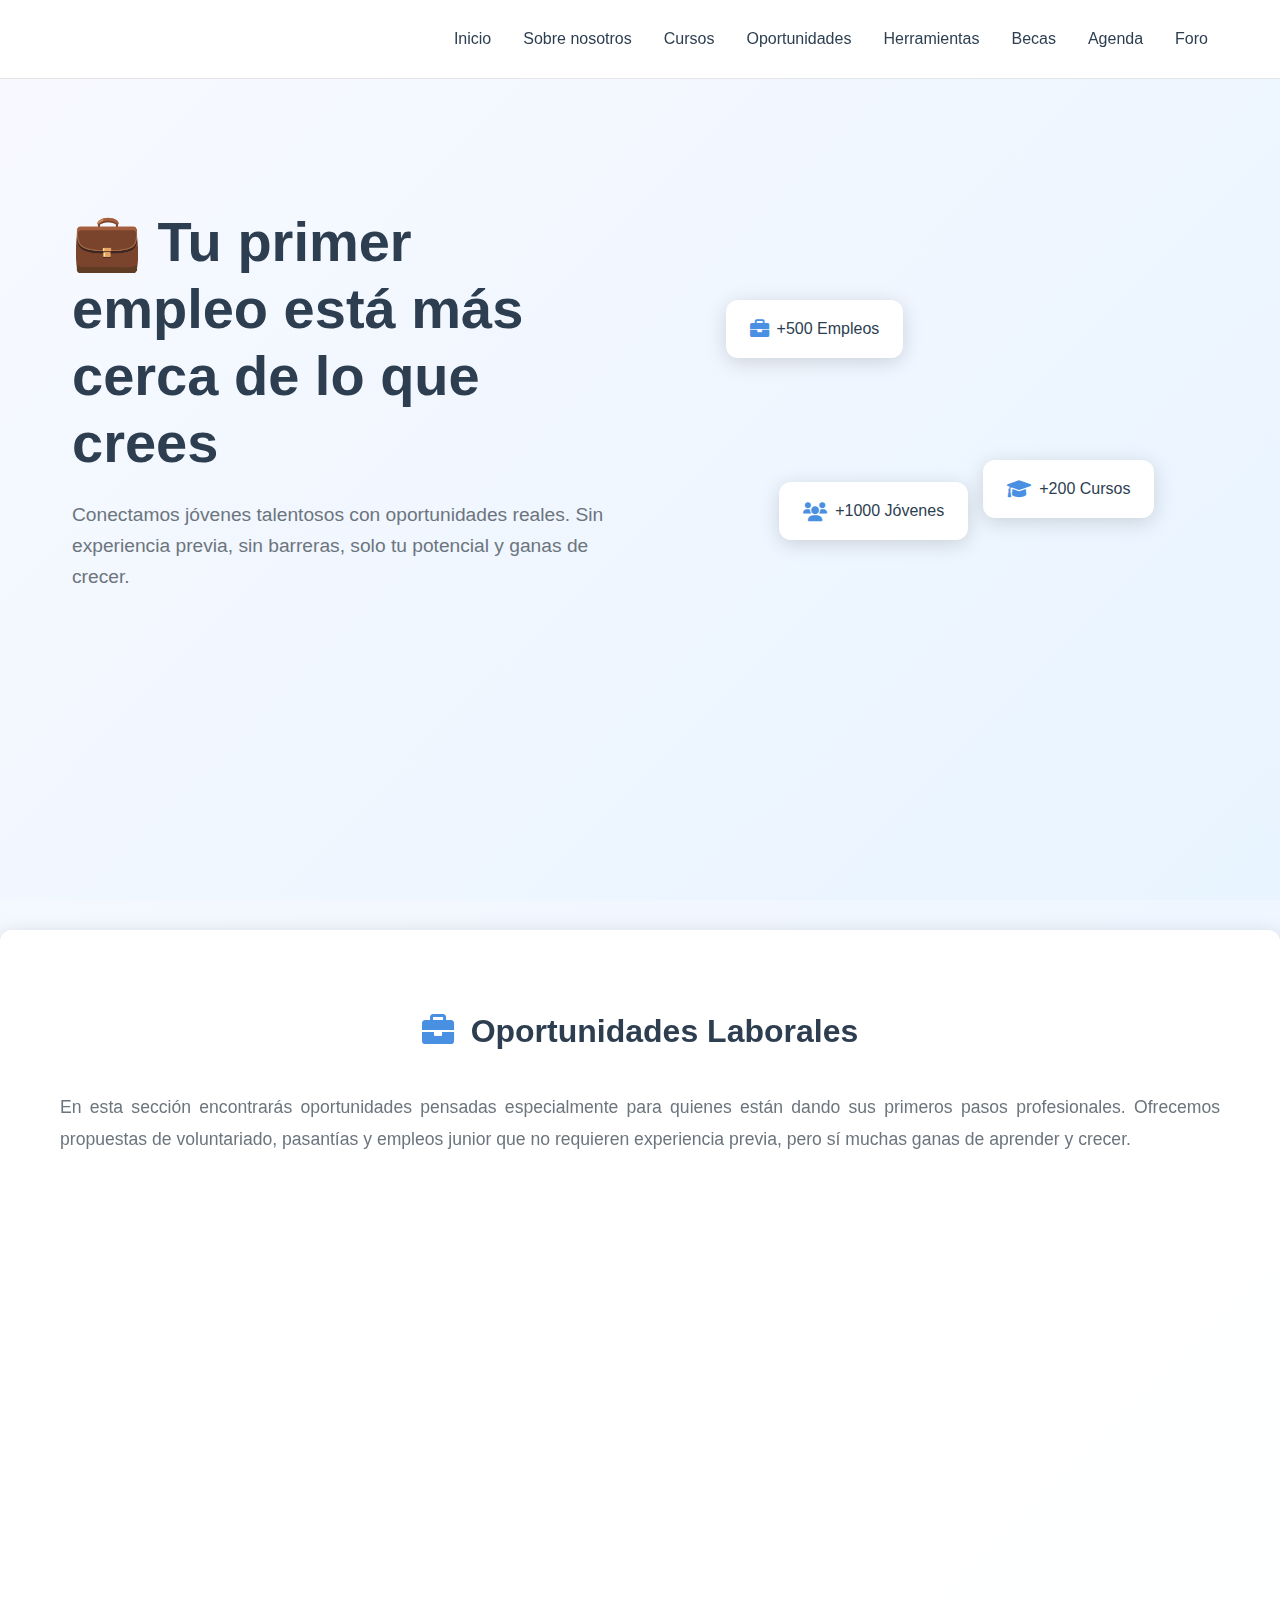
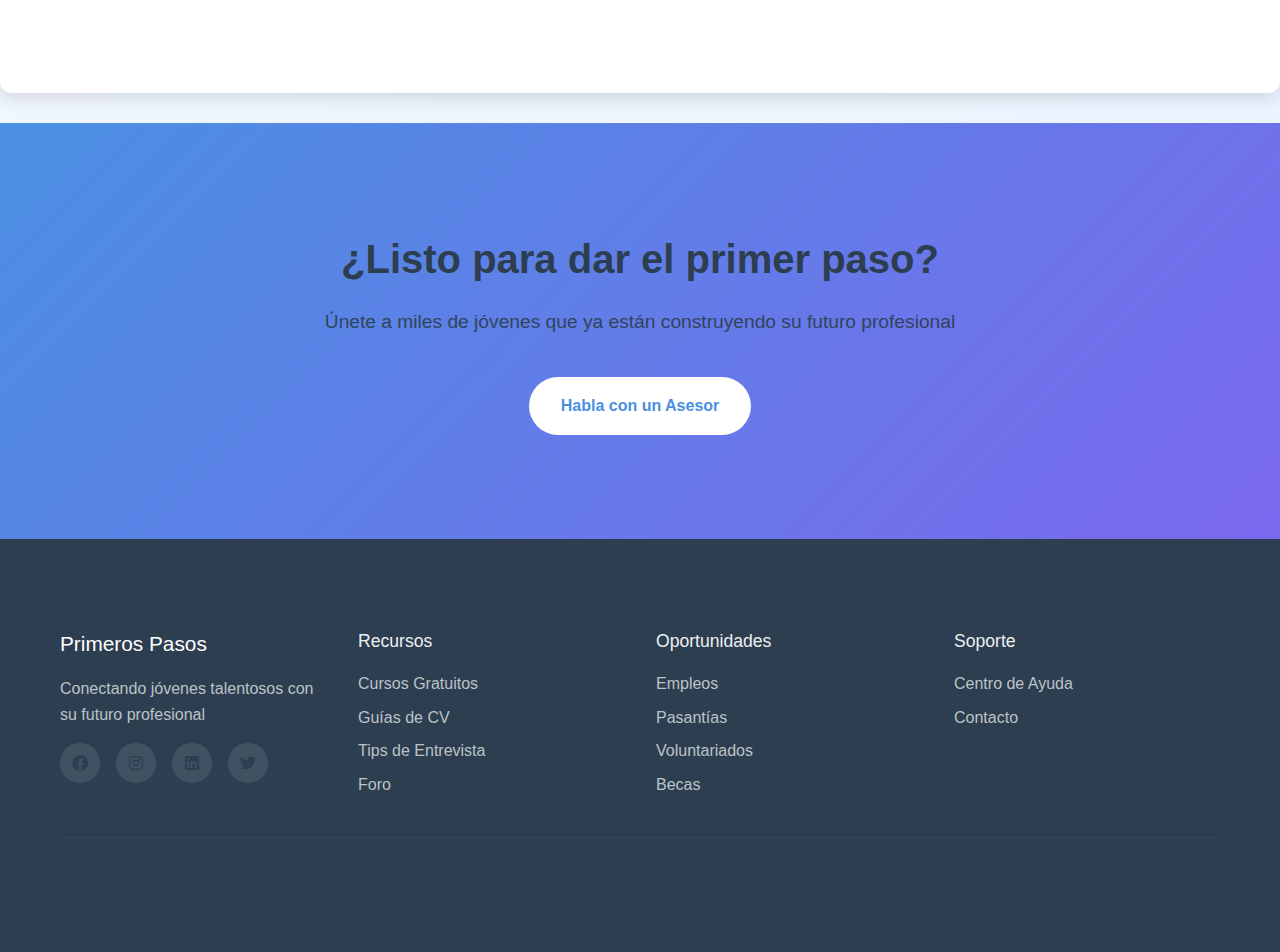
<file: Oportunidades.html>
<!DOCTYPE html>
<html lang="es">
<head>
    <meta charset="UTF-8">
    <meta name="viewport" content="width=device-width, initial-scale=1.0">
    <title>Primeros Pasos - Tu puerta de entrada al mundo laboral</title>
    <link rel="stylesheet" href="Styles.css">
    <link href="https://cdnjs.cloudflare.com/ajax/libs/font-awesome/6.0.0/css/all.min.css" rel="stylesheet">
</head>
<body>
    <!-- Header -->
    <header class="header">
        <nav class="navbar">
            <div class="nav-brand">
                <h1>Primeros Pasos</h1>
            </div>
            <div class="nav-menu">
                <a href="index.html">Inicio</a>
                <a href="Sobre nosotros.html">Sobre nosotros</a>
                <a href="Cursos.html">Cursos</a>
                <a href="Oportunidades.html">Oportunidades</a>
                <a href="Herramientas.html">Herramientas</a>
                <a href="Becas.html">Becas</a>
                <a href="Agenda.html">Agenda</a>
                <a href="Foro.html">Foro</a>
            </div>
            <div class="hamburger">
                <span></span>
                <span></span>
                <span></span>
            </div>
        </nav>
    </header>
    <!-- Hero Section -->
    <section class="hero">
        <div class="hero-content">
            <div class="hero-text">
                <h1>💼 Tu primer empleo está más cerca de lo que crees</h1>
                <p>Conectamos jóvenes talentosos con oportunidades reales. Sin experiencia previa, sin barreras, solo tu potencial y ganas de crecer.</p>
        
            </div>
            <div class="hero-image">
                <div class="hero-graphic">
                    <div class="floating-card card-1">
                        <i class="fas fa-briefcase"></i>
                        <span>+500 Empleos</span>
                    </div>
                    <div class="floating-card card-2">
                        <i class="fas fa-graduation-cap"></i>
                        <span>+200 Cursos</span>
                    </div>
                    <div class="floating-card card-3">
                        <i class="fas fa-users"></i>
                        <span>+1000 Jóvenes</span>
                    </div>
                </div>
            </div>
        </div>
    </section>

<!-- Oportunidades Section -->
    <section id="oportunidades" class="section bg-light">
        <div class="container">
            <div class="section-header">
                <h2><i class="fas fa-briefcase"></i> Oportunidades Laborales</h2>
                <p>En esta sección encontrarás oportunidades pensadas especialmente para quienes están dando sus primeros pasos profesionales. Ofrecemos propuestas de voluntariado, pasantías y empleos junior que no requieren experiencia previa, pero sí muchas ganas de aprender y crecer.</p>
            </div>
            <div class="opportunities-grid">
                <div class="opportunity-card">
                    <div class="opportunity-header">
                        <div class="company-logo">
                            <i class="fas fa-building"></i>
                        </div>
                        <div class="opportunity-type volunteer">Voluntariado</div>
                    </div>
                    <h3>Asistente de Marketing</h3>
                    <p class="company">Fundación Educativa</p>
                    <p class="description">Apoyo en redes sociales y creación de contenido para programas educativos.</p>
                    <div class="opportunity-tags">
                        <span class="tag">Marketing</span>
                        <span class="tag">Remoto</span>
                        <span class="tag">Flexible</span>
                    </div>
                    <button class="btn-apply">Aplicar</button>
                </div>
                <div class="opportunity-card">
                    <div class="opportunity-header">
                        <div class="company-logo">
                            <i class="fas fa-rocket"></i>
                        </div>
                        <div class="opportunity-type internship">Pasantía</div>
                    </div>
                    <h3>Desarrollador Junior</h3>
                    <p class="company">StartUp Tech</p>
                    <p class="description">Desarrollo de aplicaciones web con mentoreo especializado.</p>
                    <div class="opportunity-tags">
                        <span class="tag">Programación</span>
                        <span class="tag">Presencial</span>
                        <span class="tag">Mentoreo</span>
                    </div>
                    <button class="btn-apply">Aplicar</button>
                </div>
                <div class="opportunity-card">
                    <div class="opportunity-header">
                        <div class="company-logo">
                            <i class="fas fa-store"></i>
                        </div>
                        <div class="opportunity-type entry">Primer Empleo</div>
                    </div>
                    <h3>Community Manager</h3>
                    <p class="company">Agencia Digital</p>
                    <p class="description">Gestión de redes sociales para clientes diversos. Capacitación incluida.</p>
                    <div class="opportunity-tags">
                        <span class="tag">Social Media</span>
                        <span class="tag">Híbrido</span>
                        <span class="tag">Capacitación</span>
                    </div>
                    <button class="btn-apply">Aplicar</button>
                </div>
            </div>
        </div>
    </section>

    <!-- CTA Section -->
    <section class="cta-section">
        <div class="container">
            <div class="cta-content">
                <h2>¿Listo para dar el primer paso?</h2>
                <p>Únete a miles de jóvenes que ya están construyendo su futuro profesional</p>
                <div class="cta-buttons">
                    <a href="Foro/formulario.html" target="_blank" class="btn-primary">Habla con un Asesor</a>
                </div>
            </div>
        </div>
    </section>

    <!-- Footer -->
    <footer class="footer">
        <div class="container">
            <div class="footer-content">
                <div class="footer-section">
                    <h3>Primeros Pasos</h3>
                    <p>Conectando jóvenes talentosos con su futuro profesional</p>
                    <div class="social-links">
                        <a href="#"><i class="fab fa-facebook"></i></a>
                        <a href="#"><i class="fab fa-instagram"></i></a>
                        <a href="#"><i class="fab fa-linkedin"></i></a>
                        <a href="#"><i class="fab fa-twitter"></i></a>
                    </div>
                </div>
                <div class="footer-section">
                    <h4>Recursos</h4>
                    <ul>
                        <li><a href="Cursos.html">Cursos Gratuitos</a></li>
                        <li><a href="Herramientas.html">Guías de CV</a></li>
                        <li><a href="Herramientas.html">Tips de Entrevista</a></li>
                        <li><a href="Foro.html">Foro</a></li>
                    </ul>
                </div>
                <div class="footer-section">
                    <h4>Oportunidades</h4>
                    <ul>
                        <li><a href="Oportunidades.html">Empleos</a></li>
                        <li><a href="Oportunidades.html">Pasantías</a></li>
                        <li><a href="Oportunidades.html">Voluntariados</a></li>
                        <li><a href="Becas.html">Becas</a></li>
                    </ul>
                </div>
                <div class="footer-section">
                    <h4>Soporte</h4>
                    <ul>
                        <li><a href="formulario.html">Centro de Ayuda</a></li>
                        <li><a href="formulario.html">Contacto</a></li>
                    </ul>
                </div>
            </div>
            <div class="footer-bottom">
                <p>&copy; 2025 Primeros Pasos. Todos los derechos reservados.</p>
            </div>
        </div>
    </footer>
    <script src="javascript.js"></script>
    </body>
</html>
</file>
<file: Styles.css>
/* Reset y Base Styles */
* {
    margin: 0;
    padding: 0;
    box-sizing: border-box;
}

body {
    font-family: 'Inter', -apple-system, BlinkMacSystemFont, 'Segoe UI', Roboto, sans-serif;
    line-height: 1.6;
    color: #333;
    overflow-x: hidden;
}

.container {
    max-width: 1200px;
    margin: 0 auto;
    padding: 0 20px;
}

/* Color Variables */
:root {
    --primary-blue: #4A90E2;
    --primary-purple: #7B68EE;
    --primary-green: #50C878;
    --light-gray: #F8F9FA;
    --dark-gray: #6C757D;
    --text-dark: #2C3E50;
    --white: #FFFFFF;
    --gradient-primary: linear-gradient(135deg, #e24bce 0%, #7B68EE 100%);
    --gradient-secondary: linear-gradient(135deg, #7b68ee 0%, #e24bce 100%);
    --shadow-light: 0 2px 10px rgba(0,0,0,0.1);
    --shadow-medium: 0 4px 20px rgba(0,0,0,0.15);
    --border-radius: 12px;
}

/* Header Styles */
.header {
    background: rgba(255, 255, 255, 0.95);
    backdrop-filter: blur(10px);
    border-bottom: 1px solid rgba(0,0,0,0.1);
    position: fixed;
    top: 0;
    width: 100%;
    z-index: 1000;
    transition: all 0.3s ease;
}

.navbar {
    display: flex;
    justify-content: space-between;
    align-items: center;
    padding: 1rem 2rem;
    max-width: 1200px;
    margin: 0 auto;
}

.nav-brand h1 {
    background: var(--GR);
    -webkit-background-clip: text;
    -webkit-text-fill-color: transparent;
    background-clip: text;
    font-size: 1.8rem;
    font-weight: 700;
}

.nav-menu {
    display: flex;
    align-items: center;
    gap: 2rem;
}

.nav-menu a {
    text-decoration: none;
    color: var(--text-dark);
    font-weight: 500;
    transition: color 0.3s ease;
    position: relative;
}

.nav-menu a:hover {
    color: var(--primary-blue);
}

.nav-menu a:hover::after {
    content: '';
    position: absolute;
    bottom: -5px;
    left: 0;
    width: 100%;
    height: 2px;
    background: var(--gradient-primary);
    border-radius: 1px;
}

.btn-login {
    background: var(--gradient-primary);
    color: white;
    border: none;
    padding: 0.5rem 1.5rem;
    border-radius: 25px;
    font-weight: 600;
    cursor: pointer;
    transition: transform 0.3s ease;
}

.btn-login:hover {
    transform: translateY(-2px);
}

.hamburger {
    display: none;
    flex-direction: column;
    cursor: pointer;
}

.hamburger span {
    width: 25px;
    height: 3px;
    background: var(--primary-blue);
    margin: 3px 0;
    transition: 0.3s;
    border-radius: 2px;
}

/* Hero Section */
.hero {
    padding: 20px 0 80px;
    background: linear-gradient(135deg, #f8f9ff 0%, #e8f4ff 100%);
    min-height: 100vh;
    display: flex;
    align-items: center;
}

.hero-content {
    max-width: 1200px;
    margin: 0 auto;
    padding: 0 2rem;
    display: grid;
    grid-template-columns: 1fr 1fr;
    gap: 4rem;
    align-items: center;
}

.hero-text h1 {
    font-size: 3.5rem;
    font-weight: 700;
    color: var(--text-dark);
    margin-bottom: 1.5rem;
    line-height: 1.2;
}

.hero-text p {
    font-size: 1.2rem;
    color: var(--dark-gray);
    margin-bottom: 2.5rem;
    line-height: 1.6;
}

.hero-buttons {
    display: flex;
    gap: 1rem;
    flex-wrap: wrap;
}

.btn-primary, .btn-secondary {
    padding: 1rem 2rem;
    border-radius: 30px;
    font-weight: 600;
    font-size: 1rem;
    cursor: pointer;
    transition: all 0.3s ease;
    border: none;
    text-decoration: none;
    display: inline-block;
    text-align: center;
}

.btn-primary {
    background: var(--gradient-primary);
    color: white;
}

.btn-primary:hover {
    transform: translateY(-3px);
    box-shadow: 0 10px 25px rgba(74, 144, 226, 0.3);
}

.btn-secondary {
    background: white;
    color: var(--primary-blue);
    border: 2px solid var(--primary-blue);
}

.btn-secondary:hover {
    background: var(--primary-blue);
    color: white;
    transform: translateY(-3px);
}

.btn-primary.large, .btn-secondary.large {
    padding: 1.2rem 2.5rem;
    font-size: 1.1rem;
}

/* Hero Graphics */
.hero-graphic {
    position: relative;
    height: 400px;
    display: flex;
    align-items: center;
    justify-content: center;
}

.floating-card {
    position: absolute;
    background: white;
    padding: 1rem 1.5rem;
    border-radius: var(--border-radius);
    box-shadow: var(--shadow-medium);
    display: flex;
    align-items: center;
    gap: 0.5rem;
    font-weight: 600;
    animation: float 3s ease-in-out infinite;
}

.floating-card i {
    font-size: 1.2rem;
    color: var(--primary-blue);
}

.card-1 {
    top: 20%;
    left: 10%;
    animation-delay: 0s;
}

.card-2 {
    top: 60%;
    right: 10%;
    animation-delay: 1s;
}

.card-3 {
    bottom: 20%;
    left: 20%;
    animation-delay: 2s;
}

@keyframes float {
    0%, 100% { transform: translateY(0px); }
    50% { transform: translateY(-10px); }
}

/* Search Section */
.search-section {
    padding: 2rem 0;
    background: white;
    border-bottom: 1px solid #eee;
}

.search-container {
    max-width: 1200px;
    margin: 0 auto;
    padding: 0 2rem;
}

.search-bar {
    display: flex;
    align-items: center;
    background: white;
    border: 2px solid #e9ecef;
    border-radius: 50px;
    padding: 0.5rem 1rem;
    margin-bottom: 1.5rem;
    box-shadow: var(--shadow-light);
}

.search-bar i {
    color: var(--dark-gray);
    margin-right: 1rem;
}

.search-bar input {
    flex: 1;
    border: none;
    outline: none;
    font-size: 1rem;
    padding: 0.5rem;
}

.search-btn {
    background: var(--gradient-primary);
    color: white;
    border: none;
    padding: 0.7rem 1.5rem;
    border-radius: 25px;
    font-weight: 600;
    cursor: pointer;
    transition: transform 0.3s ease;
}

.search-btn:hover {
    transform: scale(1.05);
}

.quick-filters {
    display: flex;
    gap: 1rem;
    flex-wrap: wrap;
    justify-content: center;
}

.filter-tag {
    padding: 0.5rem 1rem;
    background: #f8f9fa;
    border: 1px solid #dee2e6;
    border-radius: 20px;
    cursor: pointer;
    transition: all 0.3s ease;
    font-size: 0.9rem;
}

.filter-tag.active,
.filter-tag:hover {
    background: var(--gradient-primary);
    color: white;
    border-color: transparent;
}

/* Section Styles */
.section {
    padding: 4rem 0;
}

.bg-light {
    background: var(--light-gray);
}

.section-header {
    text-align: center;
    margin-bottom: 3rem;
}

.section-header h2 {
    font-size: 2.5rem;
    color: var(--text-dark);
    margin-bottom: 1rem;
    font-weight: 700;
}

.section-header h2 i {
    color: var(--primary-blue);
    margin-right: 0.5rem;
}

.section-header p {
    font-size: 1.1rem;
    color: var(--dark-gray);
    margin: 0 auto;
}

/* Course Categories */
.course-categories {
    display: grid;
    grid-template-columns: repeat(auto-fit, minmax(280px, 1fr));
    gap: 2rem;
}

.category-card {
    background: white;
    padding: 2rem;
    border-radius: var(--border-radius);
    box-shadow: var(--shadow-light);
    text-align: center;
    transition: all 0.3s ease;
    border: 1px solid #f0f0f0;
}

.category-card:hover {
    transform: translateY(-5px);
    box-shadow: var(--shadow-medium);
}

.category-icon {
    width: 80px;
    height: 80px;
    border-radius: 50%;
    display: flex;
    align-items: center;
    justify-content: center;
    margin: 0 auto 1.5rem;
    font-size: 2rem;
    color: white;
}

.category-icon.tech {
    background: var(--gradient-primary);
}

.category-icon.marketing {
    background: linear-gradient(135deg, #FF6B6B 0%, #FF8E53 100%);
}

.category-icon.design {
    background: linear-gradient(135deg, #A8E6CF 0%, #50C878 100%);
}

.category-icon.business {
    background: linear-gradient(135deg, #FFD93D 0%, #FF6B6B 100%);
}

.category-card h3 {
    font-size: 1.3rem;
    color: var(--text-dark);
    margin-bottom: 0.5rem;
}

.category-card p {
    color: var(--dark-gray);
    margin-bottom: 1rem;
    line-height: 1.5;
}

.course-count {
    display: inline-block;
    background: var(--gradient-primary);
    color: white;
    padding: 0.3rem 1rem;
    border-radius: 15px;
    font-size: 0.9rem;
    font-weight: 600;
}

/* Opportunities Section */
.opportunities-grid {
    display: grid;
    grid-template-columns: repeat(auto-fit, minmax(350px, 1fr));
    gap: 2rem;
    margin-bottom: 3rem;
}

.opportunity-card {
    background: white;
    border-radius: var(--border-radius);
    padding: 1.5rem;
    box-shadow: var(--shadow-light);
    transition: all 0.3s ease;
    border: 1px solid #f0f0f0;
}

.opportunity-card:hover {
    transform: translateY(-3px);
    box-shadow: var(--shadow-medium);
}

.opportunity-header {
    display: flex;
    justify-content: space-between;
    align-items: center;
    margin-bottom: 1rem;
}

.company-logo {
    width: 50px;
    height: 50px;
    background: var(--light-gray);
    border-radius: 10px;
    display: flex;
    align-items: center;
    justify-content: center;
    font-size: 1.5rem;
    color: var(--primary-blue);
}

.opportunity-type {
    padding: 0.3rem 0.8rem;
    border-radius: 15px;
    font-size: 0.8rem;
    font-weight: 600;
    text-transform: uppercase;
}

.opportunity-type.volunteer {
    background: #e8f5e8;
    color: #2d6a2d;
}

.opportunity-type.internship {
    background: #fff3cd;
    color: #856404;
}

.opportunity-type.entry {
    background: #e7f3ff;
    color: #0056b3;
}

.opportunity-card h3 {
    font-size: 1.3rem;
    color: var(--text-dark);
    margin-bottom: 0.5rem;
}

.opportunity-card .company {
    color: var(--primary-blue);
    font-weight: 600;
    margin-bottom: 0.8rem;
}

.opportunity-card .description {
    color: var(--dark-gray);
    margin-bottom: 1rem;
    line-height: 1.5;
}

.opportunity-tags {
    display: flex;
    gap: 0.5rem;
    margin-bottom: 1.5rem;
    flex-wrap: wrap;
}

.tag {
    background: #f8f9fa;
    color: var(--dark-gray);
    padding: 0.3rem 0.8rem;
    border-radius: 12px;
    font-size: 0.8rem;
}

.btn-apply {
    width: 100%;
    background: var(--gradient-primary);
    color: white;
    border: none;
    padding: 0.8rem;
    border-radius: 8px;
    font-weight: 600;
    cursor: pointer;
    transition: all 0.3s ease;
}

.btn-apply:hover {
    transform: translateY(-2px);
    box-shadow: 0 5px 15px rgba(74, 144, 226, 0.3);
}

.view-more {
    text-align: center;
}

/* Tools Section */
.tools-grid {
    display: grid;
    grid-template-columns: repeat(auto-fit, minmax(250px, 1fr));
    gap: 2rem;
}

.tool-card {
    background: white;
    padding: 2rem;
    border-radius: var(--border-radius);
    box-shadow: var(--shadow-light);
    text-align: center;
    transition: all 0.3s ease;
    border: 1px solid #f0f0f0;
}

.tool-card:hover {
    transform: translateY(-5px);
    box-shadow: var(--shadow-medium);
}

.tool-icon {
    width: 70px;
    height: 70px;
    background: var(--gradient-secondary);
    border-radius: 50%;
    display: flex;
    align-items: center;
    justify-content: center;
    margin: 0 auto 1.5rem;
    font-size: 1.8rem;
    color: white;
}

.tool-card h3 {
    font-size: 1.2rem;
    color: var(--text-dark);
    margin-bottom: 1rem;
}

.tool-card p {
    color: var(--dark-gray);
    margin-bottom: 1.5rem;
    line-height: 1.5;
}

.btn-tool {
    background: transparent;
    color: var(--primary-blue);
    border: 2px solid var(--primary-blue);
    padding: 0.6rem 1.5rem;
    border-radius: 25px;
    font-weight: 600;
    cursor: pointer;
    transition: all 0.3s ease;
}

.btn-tool:hover {
    background: var(--primary-blue);
    color: white;
}

/* Contests Section */
.contests-list {
    max-width: 800px;
    margin: 0 auto;
    display: flex;
    flex-direction: column;
    gap: 1.5rem;
}

.contest-card {
    background: white;
    border-radius: var(--border-radius);
    padding: 1.5rem;
    box-shadow: var(--shadow-light);
    display: flex;
    align-items: center;
    gap: 1.5rem;
    position: relative;
    transition: all 0.3s ease;
}

.contest-card:hover {
    transform: translateX(5px);
    box-shadow: var(--shadow-medium);
}

.contest-badge {
    position: absolute;
    top: -8px;
    left: 1.5rem;
    padding: 0.3rem 0.8rem;
    border-radius: 12px;
    font-size: 0.8rem;
    font-weight: 600;
    text-transform: uppercase;
}

.contest-badge {
    background: var(--primary-green);
    color: white;
}

.contest-badge.hot {
    background: #ff6b6b;
    color: white;
}

.contest-content {
    flex: 1;
}

.contest-content h3 {
    font-size: 1.3rem;
    color: var(--text-dark);
    margin-bottom: 0.5rem;
}

.contest-content p {
    color: var(--dark-gray);
    margin-bottom: 1rem;
    line-height: 1.5;
}

.contest-details {
    display: flex;
    gap: 1.5rem;
    font-size: 0.9rem;
    color: var(--dark-gray);
    flex-wrap: wrap;
}

.contest-details span {
    display: flex;
    align-items: center;
    gap: 0.3rem;
}

.contest-details i {
    color: var(--primary-blue);
}

.btn-contest {
    background: var(--gradient-primary);
    color: white;
    border: none;
    padding: 0.8rem 1.5rem;
    border-radius: 25px;
    font-weight: 600;
    cursor: pointer;
    transition: all 0.3s ease;
    white-space: nowrap;
}

.btn-contest:hover {
    transform: scale(1.05);
}

/* Community Section */
.community-features {
    display: grid;
    grid-template-columns: repeat(auto-fit, minmax(400px, 1fr));
    gap: 3rem;
}

.community-card {
    background: white;
    padding: 2.5rem;
    border-radius: var(--border-radius);
    box-shadow: var(--shadow-light);
    text-align: center;
    border: 1px solid #f0f0f0;
    transition: all 0.3s ease;
}

.community-card:hover {
    transform: translateY(-5px);
    box-shadow: var(--shadow-medium);
}

.community-icon {
    width: 80px;
    height: 80px;
    background: var(--gradient-primary);
    border-radius: 50%;
    display: flex;
    align-items: center;
    justify-content: center;
    margin: 0 auto 1.5rem;
    font-size: 2rem;
    color: white;
}

.community-card h3 {
    font-size: 1.4rem;
    color: var(--text-dark);
    margin-bottom: 1rem;
}

.community-card p {
    color: var(--dark-gray);
    margin-bottom: 1.5rem;
    line-height: 1.6;
}

.community-stats {
    display: flex;
    justify-content: space-around;
    padding-top: 1rem;
    border-top: 1px solid #eee;
    font-size: 0.9rem;
    color: var(--dark-gray);
}

/* CTA Section */
.cta-section {
    background: var(--gradient-primary);
    color: white;
    padding: 4rem 0;
    text-align: center;
}

.cta-content h2 {
    font-size: 2.5rem;
    margin-bottom: 1rem;
    font-weight: 700;
}

.cta-content p {
    font-size: 1.2rem;
    margin-bottom: 2.5rem;
    opacity: 0.9;
}

.cta-buttons {
    display: flex;
    gap: 1.5rem;
    justify-content: center;
    flex-wrap: wrap;
}

.cta-buttons .btn-primary {
    background: white;
    color: var(--primary-blue);
}

.cta-buttons .btn-secondary {
    background: transparent;
    color: white;
    border-color: white;
}

.cta-buttons .btn-secondary:hover {
    background: white;
    color: var(--primary-blue);
}

/* Footer */
.footer {
    background: #2c3e50;
    color: white;
    padding: 3rem 0 1rem;
}

.footer-content {
    display: grid;
    grid-template-columns: repeat(auto-fit, minmax(250px, 1fr));
    gap: 2rem;
    margin-bottom: 2rem;
}

.footer-section h3 {
    font-size: 1.3rem;
    margin-bottom: 1rem;
    color: white;
}

.footer-section h4 {
    font-size: 1.1rem;
    margin-bottom: 1rem;
    color: #ecf0f1;
}

.footer-section p {
    color: #bdc3c7;
    line-height: 1.6;
    margin-bottom: 1rem;
}

.footer-section ul {
    list-style: none;
}

.footer-section ul li {
    margin-bottom: 0.5rem;
}

.footer-section ul li a {
    color: #bdc3c7;
    text-decoration: none;
    transition: color 0.3s ease;
}

.footer-section ul li a:hover {
    color: var(--primary-blue);
}

.social-links {
    display: flex;
    gap: 1rem;
    margin-top: 1rem;
}

.social-links a {
    display: flex;
    align-items: center;
    justify-content: center;
    width: 40px;
    height: 40px;
    background: rgba(255,255,255,0.1);
    border-radius: 50%;
    color: white;
    text-decoration: none;
    transition: all 0.3s ease;
}

.social-links a:hover {
    background: var(--primary-blue);
    transform: translateY(-3px);
}

.footer-bottom {
    text-align: center;
    padding-top: 2rem;
    border-top: 1px solid #34495e;
    color: #bdc3c7;
}

/* Responsive Design */
@media (max-width: 768px) {
    .hamburger {
        display: flex;
    }
    
    .nav-menu {
        position: fixed;
        left: -100%;
        top: 70px;
        flex-direction: column;
        background-color: white;
        width: 100%;
        text-align: center;
        transition: 0.3s;
        box-shadow: 0 10px 27px rgba(0,0,0,0.05);
        padding: 2rem 0;
    }
    
    .nav-menu.active {
        left: 0;
    }
    
    .hero-content {
        grid-template-columns: 1fr;
        gap: 2rem;
        text-align: center;
    }
    
    .hero-text h1 {
        font-size: 2.5rem;
    }
    
    .hero-buttons {
        justify-content: center;
    }
    
    .section-header h2 {
        font-size: 2rem;
    }
    
    .course-categories,
    .opportunities-grid,
    .tools-grid {
        grid-template-columns: 1fr;
    }
    
    .community-features {
        grid-template-columns: 1fr;
    }
    
    .contest-card {
        flex-direction: column;
        text-align: center;
    }
    
    .contest-details {
        justify-content: center;
    }
    
    .cta-content h2 {
        font-size: 2rem;
    }
    
    .cta-buttons {
        flex-direction: column;
        align-items: center;
    }
    
    .cta-buttons .btn-primary,
    .cta-buttons .btn-secondary {
        width: 100%;
        max-width: 300px;
    }
    
    .search-bar {
        flex-direction: column;
        gap: 1rem;
        padding: 1rem;
        border-radius: 15px;
    }
    
    .search-btn {
        width: 100%;
    }
    
    .quick-filters {
        justify-content: flex-start;
        overflow-x: auto;
        padding-bottom: 0.5rem;
    }
    
    .community-stats {
        flex-direction: column;
        gap: 0.5rem;
    }
}

@media (max-width: 480px) {
    .container {
        padding: 0 15px;
    }
    
    .hero {
        padding: 100px 0 60px;
    }
    
    .hero-text h1 {
        font-size: 2rem;
    }
    
    .hero-text p {
        font-size: 1rem;
    }
    
    .section {
        padding: 3rem 0;
    }
    
    .navbar {
        padding: 1rem;
    }
    
    .hero-content {
        padding: 0 1rem;
    }
    
    .floating-card {
        padding: 0.8rem 1rem;
        font-size: 0.9rem;
    }
    
    .opportunity-card,
    .tool-card,
    .community-card {
        padding: 1.5rem;
    }
    
    .category-card {
        padding: 1.5rem;
    }
    
    .footer-content {
        grid-template-columns: 1fr;
        text-align: center;
    }
}

/* Animations */
@keyframes fadeInUp {
    from {
        opacity: 0;
        transform: translateY(30px);
    }
    to {
        opacity: 1;
        transform: translateY(0);
    }
}

.hero-text,
.hero-graphic {
    animation: fadeInUp 0.8s ease-out;
}

.hero-text {
    animation-delay: 0.2s;
}

.hero-graphic {
    animation-delay: 0.4s;
}

/* Scroll animations */
@media (prefers-reduced-motion: no-preference) {
    .category-card,
    .opportunity-card,
    .tool-card,
    .community-card {
        opacity: 0;
        transform: translateY(20px);
        animation: fadeInUp 0.6s ease-out forwards;
    }
    
    .category-card:nth-child(1) { animation-delay: 0.1s; }
    .category-card:nth-child(2) { animation-delay: 0.2s; }
    .category-card:nth-child(3) { animation-delay: 0.3s; }
    .category-card:nth-child(4) { animation-delay: 0.4s; }
}

/* Focus states for accessibility */
button:focus,
input:focus,
a:focus {
    outline: 2px solid var(--primary-blue);
    outline-offset: 2px;
}
/* ===== estilo de las partes nuevas ===== */
/* Estilos para la página de cursos */
.cursos-container {
    max-width: 1200px;
    margin: 0 auto;
    padding: 20px;
    margin-top: 80px; /* Ajusta según tu navbar */
}

.cursos-container h1 {
    text-align: center;
    margin-bottom: 30px;
    color: #333;
}

.cursos-grid {
    display: grid;
    grid-template-columns: repeat(auto-fit, minmax(300px, 1fr));
    gap: 30px;
    padding: 20px 0;
}

.curso-card {
    background: white;
    border-radius: 10px;
    box-shadow: 0 4px 6px rgba(0, 0, 0, 0.1);
    overflow: hidden;
    transition: transform 0.3s ease;
}

.curso-card:hover {
    transform: translateY(-5px);
}

.curso-card img {
    width: 100%;
    height: 200px;
    object-fit: cover;
}

.curso-info {
    padding: 20px;
}

.curso-info h3 {
    margin-bottom: 10px;
    color: #333;
}

.curso-info p {
    margin-bottom: 8px;
    color: #666;
}

.plataforma {
    font-weight: bold;
    color: #007bff;
}

.precio {
    font-size: 1.2em;
    font-weight: bold;
    color: #28a745;
}

.btn-curso {
    display: inline-block;
    background: #007bff;
    color: white;
    padding: 10px 20px;
    text-decoration: none;
    border-radius: 5px;
    margin-top: 10px;
    transition: background 0.3s ease;
}

.btn-curso:hover {
    background: #0056b3;
}

/* Responsive */
@media (max-width: 768px) {
    .cursos-grid {
        grid-template-columns: 1fr;
    }
    
    .cursos-container {
        padding: 10px;
    }
}
/* Reset y Base Styles */
* {
    margin: 0;
    padding: 0;
    box-sizing: border-box;
    text-decoration: none;
    color: #2c3e50;
    font-weight: 500;
    transition: color 0.3s ease;
    position: relative;
}

body {
    font-family: 'Inter', -apple-system, BlinkMacSystemFont, 'Segoe UI', Roboto, sans-serif;
    line-height: 1.6;
    color: #333;
    overflow-x: hidden;
    background: linear-gradient(135deg, #f8f9ff 0%, #e8f4ff 100%);
    min-height: 100vh;
}

/* Color Variables */
:root {
    --primary-blue: #4A90E2;
    --primary-purple: #7B68EE;
    --primary-green: #50C878;
    --light-gray: #F8F9FA;
    --dark-gray: #6C757D;
    --text-dark: #2C3E50;
    --white: #FFFFFF;
    --gradient-primary: linear-gradient(135deg, #4A90E2 0%, #7B68EE 100%);
    --gradient-secondary: linear-gradient(135deg, #50C878 0%, #4A90E2 100%);
    --shadow-light: 0 2px 10px rgba(0,0,0,0.1);
    --shadow-medium: 0 4px 20px rgba(0,0,0,0.15);
    --border-radius: 12px;
}

.container {
    max-width: 1200px;
    margin: 0 auto;
    padding: 40px 20px;
}

.section {
    background: rgba(255, 255, 255, 0.95);
    backdrop-filter: blur(10px);
    margin: 30px 0;
    padding: 35px;
    border-radius: var(--border-radius);
    box-shadow: var(--shadow-medium);
    border: 1px solid rgba(255,255,255,0.2);
    transition: all 0.3s ease;
    position: relative;
    overflow: hidden;
}

/* Línea superior removida */

.section:hover {
    transform: translateY(-5px);
    box-shadow: 0 8px 30px rgba(74, 144, 226, 0.2);
}

.section h2 {
    color: var(--text-dark);
    margin-bottom: 20px;
    font-size: 2rem;
    font-weight: 700;
    position: relative;
    padding-bottom: 15px;
}

/* Línea bajo títulos removida */

.section p {
    font-size: 1.1rem;
    line-height: 1.8;
    color: var(--dark-gray);
    margin-bottom: 15px;
    text-align: justify;
}

.section p:last-child {
    margin-bottom: 0;
}

/* Animations */
@keyframes fadeInUp {
    from {
        opacity: 0;
        transform: translateY(30px);
    }
    to {
        opacity: 1;
        transform: translateY(0);
    }
}

.section {
    animation: fadeInUp 0.8s ease-out;
}

.section:nth-child(1) { animation-delay: 0.1s; }
.section:nth-child(2) { animation-delay: 0.2s; }
.section:nth-child(3) { animation-delay: 0.3s; }

/* Responsive Design */
@media (max-width: 768px) {
    .container {
        padding: 20px 15px;
    }
    
    .section {
        margin: 30px 0;
        padding: 25px 20px;
    }
    
    .section h2 {
        font-size: 1.6rem;
    }
    
    .section p {
        font-size: 1rem;
    }
}

@media (max-width: 480px) {
    .section {
        padding: 20px 15px;
    }
    
    .section h2 {
        font-size: 1.4rem;
    }
    
    .section p {
        font-size: 0.95rem;
        line-height: 1.6;
    }
}

/* Focus states for accessibility */
.section:focus-within {
    outline: 2px solid var(--primary-blue);
    outline-offset: 2px;
}
</file>
